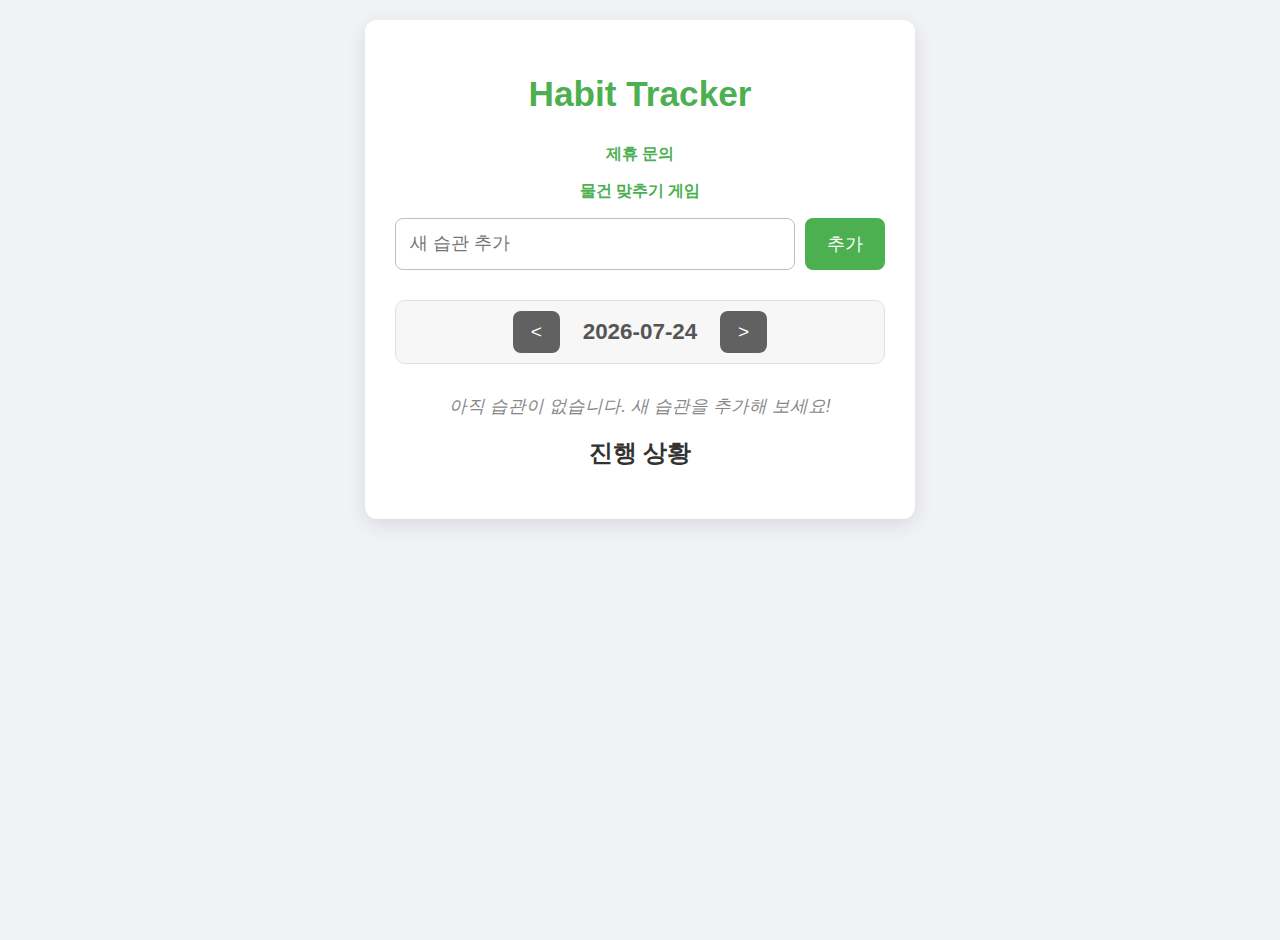
<file: index.html>
<!DOCTYPE html>
<html lang="en">
<head>
    <meta charset="UTF-8">
    <meta name="viewport" content="width=device-width, initial-scale=1.0">
    <title>Habit Tracker</title>
    <link rel="stylesheet" href="style.css">
</head>
<body>
    <div class="container">
        <h1>Habit Tracker</h1>
        <p><a href="contact.html" style="text-decoration: none; color: #4CAF50; font-weight: bold;">제휴 문의</a></p>
        <p><a href="game.html" style="text-decoration: none; color: #4CAF50; font-weight: bold;">물건 맞추기 게임</a></p>

        <div class="add-habit">
            <input type="text" id="new-habit-input" placeholder="새 습관 추가">
            <button id="add-habit-btn">추가</button>
        </div>

        <div class="calendar-nav">
            <button id="prev-day-btn">&lt;</button>
            <span id="current-date"></span>
            <button id="next-day-btn">&gt;</button>
        </div>

        <div class="habit-list" id="habit-list">
            <!-- Habits will be rendered here by JavaScript -->
        </div>

        <div class="calendar-view" id="calendar-view">
            <h2>진행 상황</h2>
            <div class="calendar-grid" id="calendar-grid">
                <!-- Calendar cells will be rendered here by JavaScript -->
            </div>
        </div>
    </div>

    <script src="habit-tracker.js"></script>
    </div> <!-- Closing the container div here -->

    <div id="disqus_thread"></div>
    <script>
        /**
        *  RECOMMENDED CONFIGURATION VARIABLES: EDIT AND UNCOMMENT THE SECTION BELOW TO INSERT DYNAMIC VALUES FROM YOUR PLATFORM OR CMS.
        *  LEARN WHY DEFINING THESE VARIABLES IS IMPORTANT: https://disqus.com/admin/universalcode/#configuration-variables    */
        var disqus_config = function () {
        this.page.url = 'https://product-builder-lectures.pages.dev/';  // Replace PAGE_URL with your page's canonical URL variable
        // this.page.identifier = 'habit_tracker_main_page'; // Replace PAGE_IDENTIFIER with your page's unique identifier variable
        };
        (function() { // DON'T EDIT BELOW THIS LINE
        var d = document, s = d.createElement('script');
        s.src = 'https://productbuilder-awt2wvwmw7.disqus.com/embed.js';
        s.setAttribute('data-timestamp', +new Date());
        (d.head || d.body).appendChild(s);
        })();
    </script>
    <noscript>Please enable JavaScript to view the <a href="https://disqus.com/?ref_noscript">comments powered by Disqus.</a></noscript>
</body>
</html>
</file>
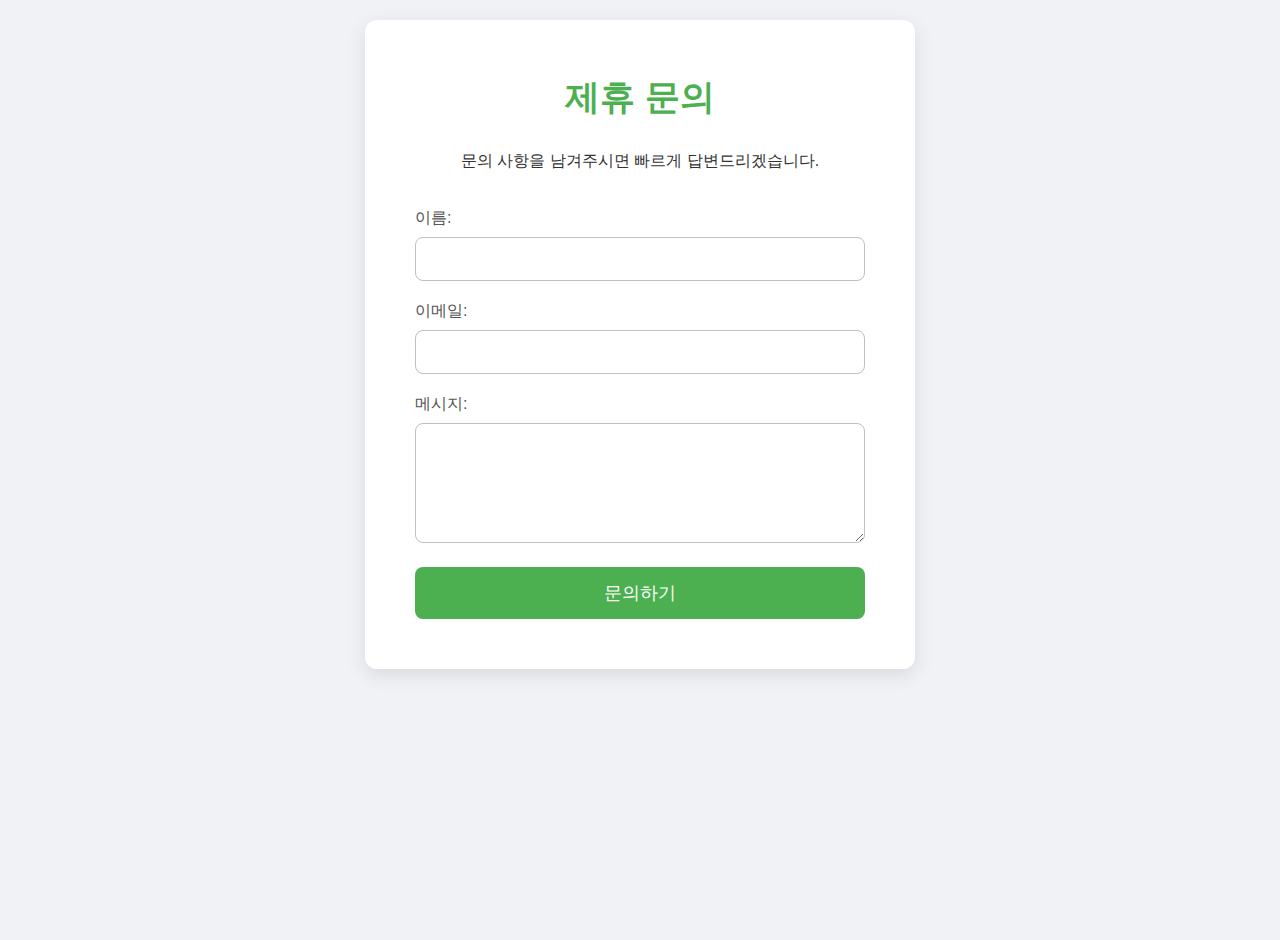
<file: contact.html>
<!DOCTYPE html>
<html lang="en">
<head>
    <meta charset="UTF-8">
    <meta name="viewport" content="width=device-width, initial-scale=1.0">
    <title>제휴 문의</title>
    <link rel="stylesheet" href="style.css">
    <style>
        /* Additional styling for the contact form to fit the existing theme */
        .contact-form {
            text-align: left;
            padding: 20px;
        }

        .contact-form label {
            display: block;
            margin-bottom: 8px;
            font-weight: 500;
            color: #555;
        }

        .contact-form input[type="text"],
        .contact-form input[type="email"],
        .contact-form textarea {
            width: 100%;
            padding: 12px;
            margin-bottom: 20px;
            border: 1px solid #c0c0c0;
            border-radius: 8px;
            font-size: 1em;
            box-sizing: border-box; /* Include padding in width */
            transition: border-color 0.3s, box-shadow 0.3s;
        }

        .contact-form input[type="text"]:focus,
        .contact-form input[type="email"]:focus,
        .contact-form textarea:focus {
            border-color: #4CAF50;
            box-shadow: 0 0 0 3px rgba(76, 175, 80, 0.2);
            outline: none;
        }

        .contact-form textarea {
            resize: vertical;
            min-height: 120px;
        }

        .contact-form button {
            width: 100%;
            padding: 14px 22px;
            background-color: #4CAF50;
            color: white;
            border: none;
            border-radius: 8px;
            cursor: pointer;
            font-size: 1.1em;
            font-weight: 500;
            transition: background-color 0.3s, transform 0.2s;
        }

        .contact-form button:hover {
            background-color: #43A047;
            transform: translateY(-1px);
        }
    </style>
</head>
<body>
    <div class="container">
        <h1>제휴 문의</h1>
        <p>문의 사항을 남겨주시면 빠르게 답변드리겠습니다.</p>

        <form class="contact-form" action="https://formspree.io/f/mjgewawb" method="POST">
            <label for="name">이름:</label>
            <input type="text" id="name" name="name" required>

            <label for="email">이메일:</label>
            <input type="email" id="email" name="_replyto" required>

            <label for="message">메시지:</label>
            <textarea id="message" name="message" required></textarea>

            <button type="submit">문의하기</button>
        </form>
    </div>
</body>
</html>
</file>
<file: style.css>
body {
    font-family: 'Segoe UI', 'Roboto', 'Helvetica Neue', Arial, sans-serif;
    background-color: #f0f2f5; /* Softer, modern light grey background */
    display: flex;
    justify-content: center;
    align-items: flex-start;
    min-height: 100vh;
    margin: 0; /* Remove default body margin */
    padding: 20px;
    color: #333;
    -webkit-font-smoothing: antialiased;
    -moz-osx-font-smoothing: grayscale;
}

.container {
    background-color: #ffffff;
    padding: 30px;
    border-radius: 12px; /* Slightly more rounded corners */
    box-shadow: 0 6px 20px rgba(0, 0, 0, 0.1); /* Softer, larger shadow */
    width: 100%;
    max-width: 550px; /* Slightly wider container */
    text-align: center;
    box-sizing: border-box; /* Include padding in width */
}

h1 {
    color: #4CAF50; /* Keep a pleasant green for the main title */
    margin-bottom: 30px;
    font-size: 2.2em;
    font-weight: 600;
}

.add-habit {
    display: flex;
    gap: 10px;
    margin-bottom: 30px;
}

.add-habit input[type="text"] {
    flex-grow: 1;
    padding: 14px; /* Larger padding */
    border: 1px solid #c0c0c0; /* Softer border color */
    border-radius: 8px; /* More rounded input */
    font-size: 1.1em;
    outline: none;
    transition: border-color 0.3s, box-shadow 0.3s;
}

.add-habit input[type="text"]:focus {
    border-color: #4CAF50;
    box-shadow: 0 0 0 3px rgba(76, 175, 80, 0.2); /* Soft focus shadow */
}

.add-habit button {
    padding: 14px 22px; /* Larger padding */
    background-color: #4CAF50;
    color: white;
    border: none;
    border-radius: 8px; /* More rounded button */
    cursor: pointer;
    font-size: 1.1em;
    font-weight: 500;
    transition: background-color 0.3s, transform 0.2s;
    flex-shrink: 0; /* Prevent shrinking */
}

.add-habit button:hover {
    background-color: #43A047; /* Slightly darker green */
    transform: translateY(-1px); /* Subtle lift effect */
}

.calendar-nav {
    display: flex;
    justify-content: center;
    align-items: center;
    gap: 20px; /* More space around date */
    margin-bottom: 30px;
    background-color: #f7f7f7; /* Light background for nav */
    padding: 10px 15px;
    border-radius: 10px;
    border: 1px solid #e0e0e0;
}

.calendar-nav button {
    background-color: #616161; /* Dark grey for a modern, neutral look */
    color: white;
    border: none;
    padding: 10px 18px; /* Slightly larger buttons */
    border-radius: 8px;
    cursor: pointer;
    font-size: 1.2em;
    transition: background-color 0.3s, transform 0.2s;
}

.calendar-nav button:hover {
    background-color: #424242; /* Darker grey */
    transform: translateY(-1px);
}

#current-date {
    font-size: 1.4em; /* Larger date text */
    font-weight: 600;
    color: #555;
    min-width: 120px; /* Ensure consistent width */
}

.habit-list {
    margin-top: 20px;
}

.habit-item {
    /* background-color and border set by JavaScript */
    padding: 18px 20px; /* Increased padding */
    margin-bottom: 12px; /* More space between items */
    border-radius: 10px; /* Rounded corners */
    display: flex;
    justify-content: space-between;
    align-items: center;
    transition: all 0.3s ease-in-out; /* Smooth transitions for all properties */
    border: 1px solid transparent; /* Placeholder for JS-set border */
    box-shadow: 0 2px 8px rgba(0, 0, 0, 0.05); /* Subtle shadow for depth */
}

.habit-item.completed {
    /* background-color handled by JS */
    border-color: #A5D6A7; /* Light green border for completed */
    box-shadow: 0 2px 8px rgba(76, 175, 80, 0.1); /* Lighter shadow */
    opacity: 0.9; /* Slightly dim completed habits */
}

.habit-item span {
    font-size: 1.15em; /* Slightly larger text */
    flex-grow: 1;
    text-align: left;
    color: #333; /* Darker text for readability */
    font-weight: 500;
}

.habit-item.completed span {
    text-decoration: line-through;
    color: #66BB6A; /* Accent green for completed text */
}

.habit-item .complete-btn {
    padding: 10px 18px; /* Larger button */
    background-color: #64B5F6; /* Soft blue for 'Complete' */
    color: white;
    border: none;
    border-radius: 8px;
    cursor: pointer;
    font-size: 1em;
    font-weight: 500;
    transition: background-color 0.3s, transform 0.2s;
    flex-shrink: 0; /* Prevent shrinking */
    margin-left: 15px; /* Space between name and button */
}

.habit-item .complete-btn:hover {
    background-color: #42A5F5; /* Darker blue */
    transform: translateY(-1px);
}

.habit-item .complete-btn.mark-completed {
    background-color: #EF5350; /* Soft red for 'Mark Incomplete' */
}

.habit-item .complete-btn.mark-completed:hover {
    background-color: #E53935; /* Darker red */
}

.no-habits-message {
    color: #888;
    font-style: italic;
    margin-top: 25px;
    font-size: 1.1em;
}
</file>
